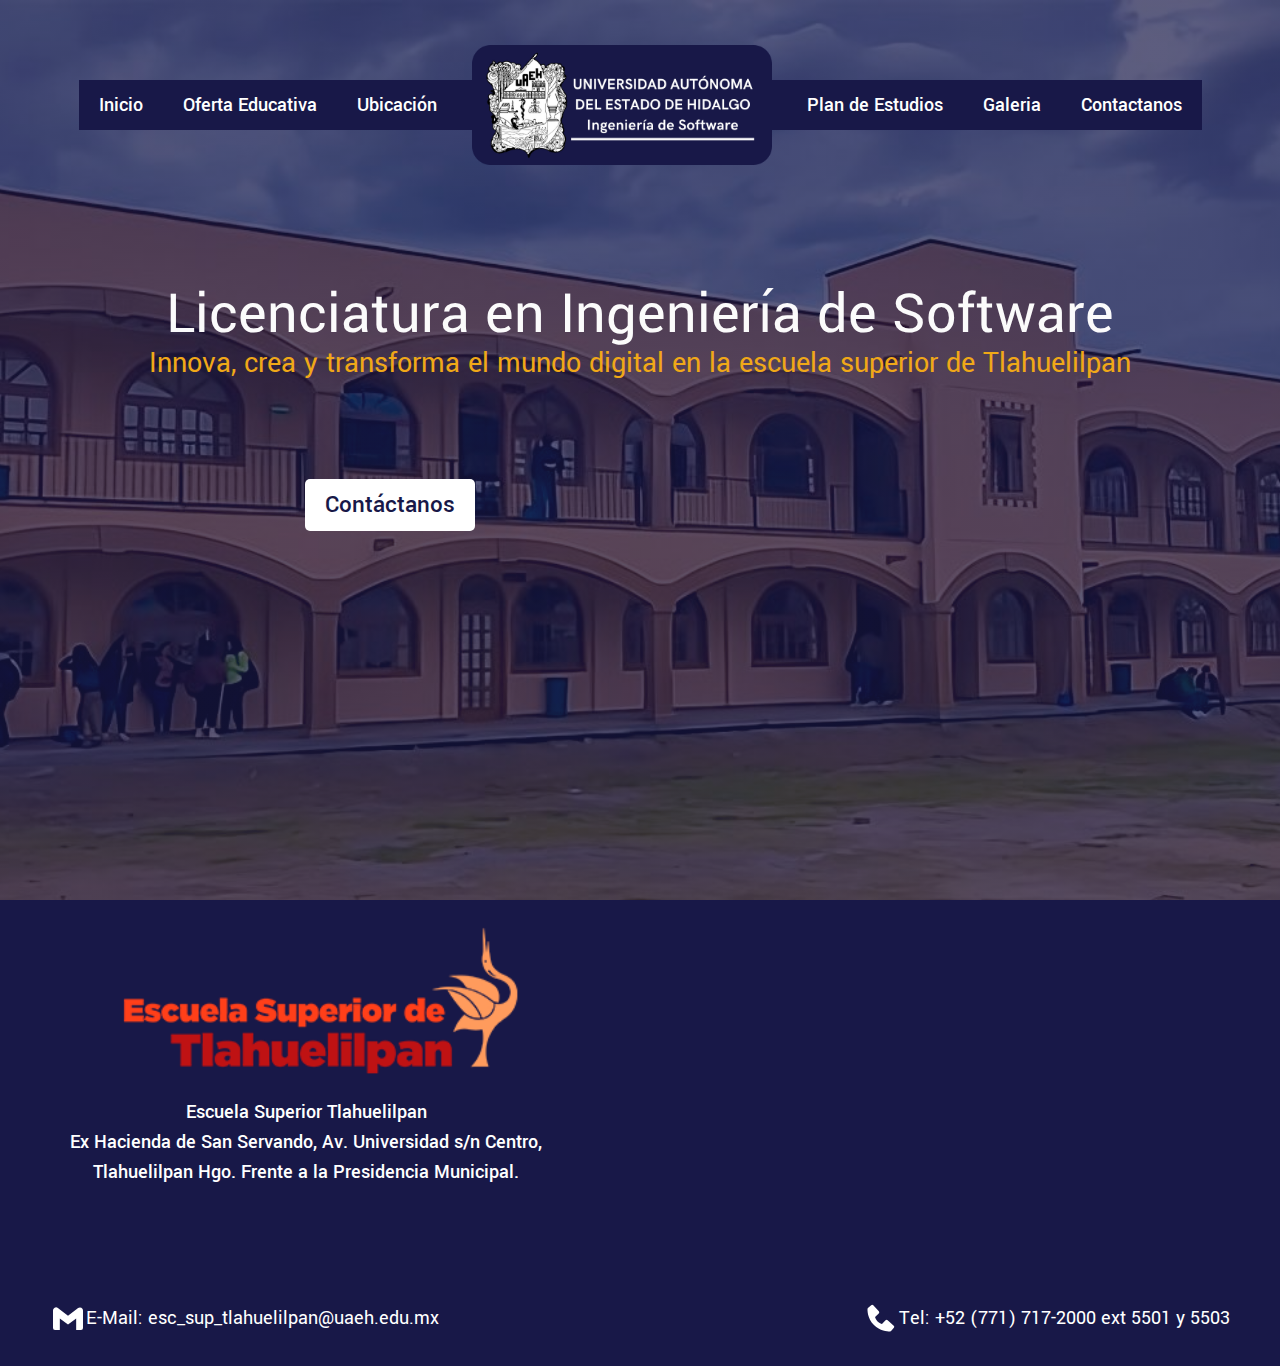
<file: index.html>
<!DOCTYPE html>
<html lang="es">
<head>   
<meta charset="UTF-8">
<meta name="viewport" content="width=device-width, initial-scale=1.0">
<link rel="stylesheet" href="estilos.css">
<link rel="preconnect" href="https://fonts.googleapis.com">
<link rel="preconnect" href="https://fonts.gstatic.com" crossorigin>
<link href="https://fonts.googleapis.com/css2?family=Yantramanav:wght@100;300;400;500;700;900&display=swap" rel="stylesheet">
<link href="https://fonts.googleapis.com/css2?family=Work+Sans:ital,wght@0,100..900;1,100..900&display=swap" rel="stylesheet">
<link rel="icon" href="imagenes/icono.ico">
<title>Licenciatura en Ingeniería de Software</title>
</head>

<body>
    
  <header>
    <nav class="menu-navegacion">
        <a href="index.html">Inicio</a>
        <a href="Oferta educativa.html">Oferta Educativa</a>
        <a href="#ubicacion">Ubicación</a>
        <div class="logo-container">
          <img src="imagenes/escudo.png" alt="Logo" class="logo">
      </div>
        <a href="plan.html">Plan de Estudios</a>
      <a href="galeria.html">Galeria</a>
        <a href="Contactanos.html">Contactanos</a>
    </nav>
    <h1 class="titulo">Licenciatura en Ingeniería de Software</h1>
    <p class="intro">Innova, crea y transforma el mundo digital en la escuela superior de Tlahuelilpan</p>
    <a href="Contactanos.html" class="contact-btn">Contáctanos</a>
</header>
   <footer id="ubicacion">
    <div class="footer-info">
      <img class="footer-logo" src="imagenes/escuelasuperior.png">
      <br>
      <p>Escuela Superior Tlahuelilpan
      <br>Ex Hacienda de San Servando, Av. Universidad s/n Centro,
      <br>Tlahuelilpan Hgo. Frente a la Presidencia Municipal.</p>
  </div>
      <iframe class="ubi"src="https://www.google.com/maps/embed?pb=!1m18!1m12!1m3!1d3746.06702196738!2d-99.23779302540879!3d20.13125131800007!2m3!1f0!2f0!3f0!3m2!1i1024!2i768!4f13.1!3m3!1m2!1s0x85d3d4fe19ff8255%3A0xffaabb1ef338a3ef!2sEscuela%20Superior%20de%20Tlahuelilpan%20UAEH!5e0!3m2!1ses-419!2smx!4v1713744368756!5m2!1ses-419!2smx" width="1200" height="600" style="border:0;" allowfullscreen="" loading="lazy" referrerpolicy="no-referrer-when-downgrade"></iframe>

    <div class="contacto">
      <img class="iconos" src="[data-uri]"/>
      <p>E-Mail: esc_sup_tlahuelilpan@uaeh.edu.mx</p>
      <br>
  </div>
  <div class="contacto">
      <img class="iconos" src="[data-uri]"/>
      <p>Tel: +52 (771) 717-2000 ext 5501 y 5503</p>
  </div>
  </footer> 

    
  </body>
</file>
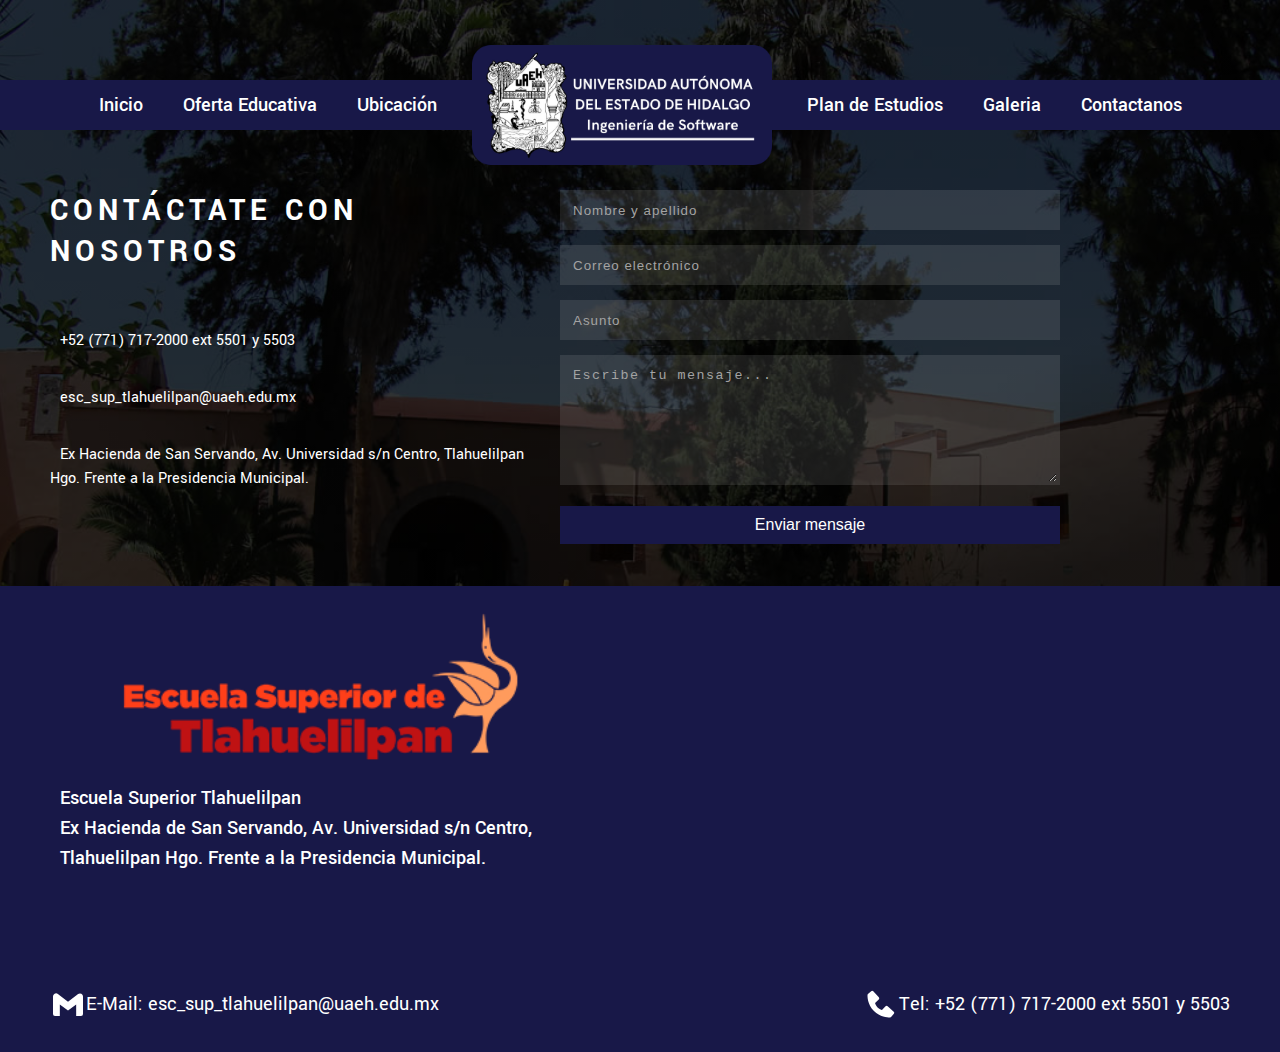
<file: Contactanos.html>
<!DOCTYPE html>
<html lang="es">
<head>   
<meta charset="UTF-8">
<meta name="viewport" content="width=device-width, initial-scale=1.0">
<link rel="preconnect" href="https://fonts.googleapis.com">
<link rel="preconnect" href="https://fonts.gstatic.com" crossorigin>
<link href="https://fonts.googleapis.com/css2?family=Yantramanav:wght@100;300;400;500;700;900&display=swap" rel="stylesheet">
<link href="https://fonts.googleapis.com/css2?family=Work+Sans:ital,wght@0,100..900;1,100..900&display=swap" rel="stylesheet">
<link rel="icon" href="imagenes/icono.ico">
<link rel="stylesheet" href="contactanos.css">
<title>Licenciatura en Ingeniería de Software</title>
</head>

<body>
    
    <header>
        <nav class="menu-navegacion">
          <a href="index.html">Inicio</a>
          <a href="Oferta educativa.html">Oferta Educativa</a>
          <a href="#ubicacion">Ubicación</a>
          <div class="logo-container">
            <img src="imagenes/escudo.png" alt="Logo" class="logo">
        </div>
          <a href="plan.html">Plan de Estudios</a>
        <a href="galeria.html">Galeria</a>
          <a href="Contactanos.html">Contactanos</a>
      </nav>
      </header>

      <div class="container">
        <div class="box-info">
            <h1>CONTÁCTATE CON NOSOTROS</h1>
            <div class="data">
                <p><i class="telefono"></i> +52 (771) 717-2000 ext 5501 y 5503</p>
                <p><i class="correo"></i> esc_sup_tlahuelilpan@uaeh.edu.mx</p>
                <p><i class="Ubicacion"></i> Ex Hacienda de San Servando, Av. Universidad s/n Centro,
                    Tlahuelilpan Hgo. Frente a la Presidencia Municipal.</p>
            </div>
        </div>
        <form>
            <div class="input-box">
                <input type="text" placeholder="Nombre y apellido" required>
                <i class="fa-solid fa-user"></i>
            </div>
            <div class="input-box">
                <input type="email" required placeholder="Correo electrónico">
                <i class="fa-solid fa-envelope"></i>
            </div>
            <div class="input-box">
                <input type="text" placeholder="Asunto">
                <i class="fa-solid fa-pen-to-square"></i>
            </div>
            <div class="input-box">
                <textarea placeholder="Escribe tu mensaje..."></textarea>
            </div>
            <button type="submit">Enviar mensaje</button>
        </form>
    </div>
    <br><br>

    <footer id="ubicacion">
        <div class="footer-info">
          <img class="footer-logo" src="imagenes/escuelasuperior.png">
          <br>
          <p>Escuela Superior Tlahuelilpan
          <br>Ex Hacienda de San Servando, Av. Universidad s/n Centro,
          <br>Tlahuelilpan Hgo. Frente a la Presidencia Municipal.</p>
      </div>
          <iframe class="ubi"src="https://www.google.com/maps/embed?pb=!1m18!1m12!1m3!1d3746.06702196738!2d-99.23779302540879!3d20.13125131800007!2m3!1f0!2f0!3f0!3m2!1i1024!2i768!4f13.1!3m3!1m2!1s0x85d3d4fe19ff8255%3A0xffaabb1ef338a3ef!2sEscuela%20Superior%20de%20Tlahuelilpan%20UAEH!5e0!3m2!1ses-419!2smx!4v1713744368756!5m2!1ses-419!2smx" width="1200" height="600" style="border:0;" allowfullscreen="" loading="lazy" referrerpolicy="no-referrer-when-downgrade"></iframe>
    
        <div class="contacto">
          <img class="iconos" src="[data-uri]"/>
          <p>E-Mail: esc_sup_tlahuelilpan@uaeh.edu.mx</p>
          <br>
      </div>
      <div class="contacto">
          <img class="iconos" src="[data-uri]"/>
          <p>Tel: +52 (771) 717-2000 ext 5501 y 5503</p>
      </div>
      </footer> 

</body>
</html>
</file>
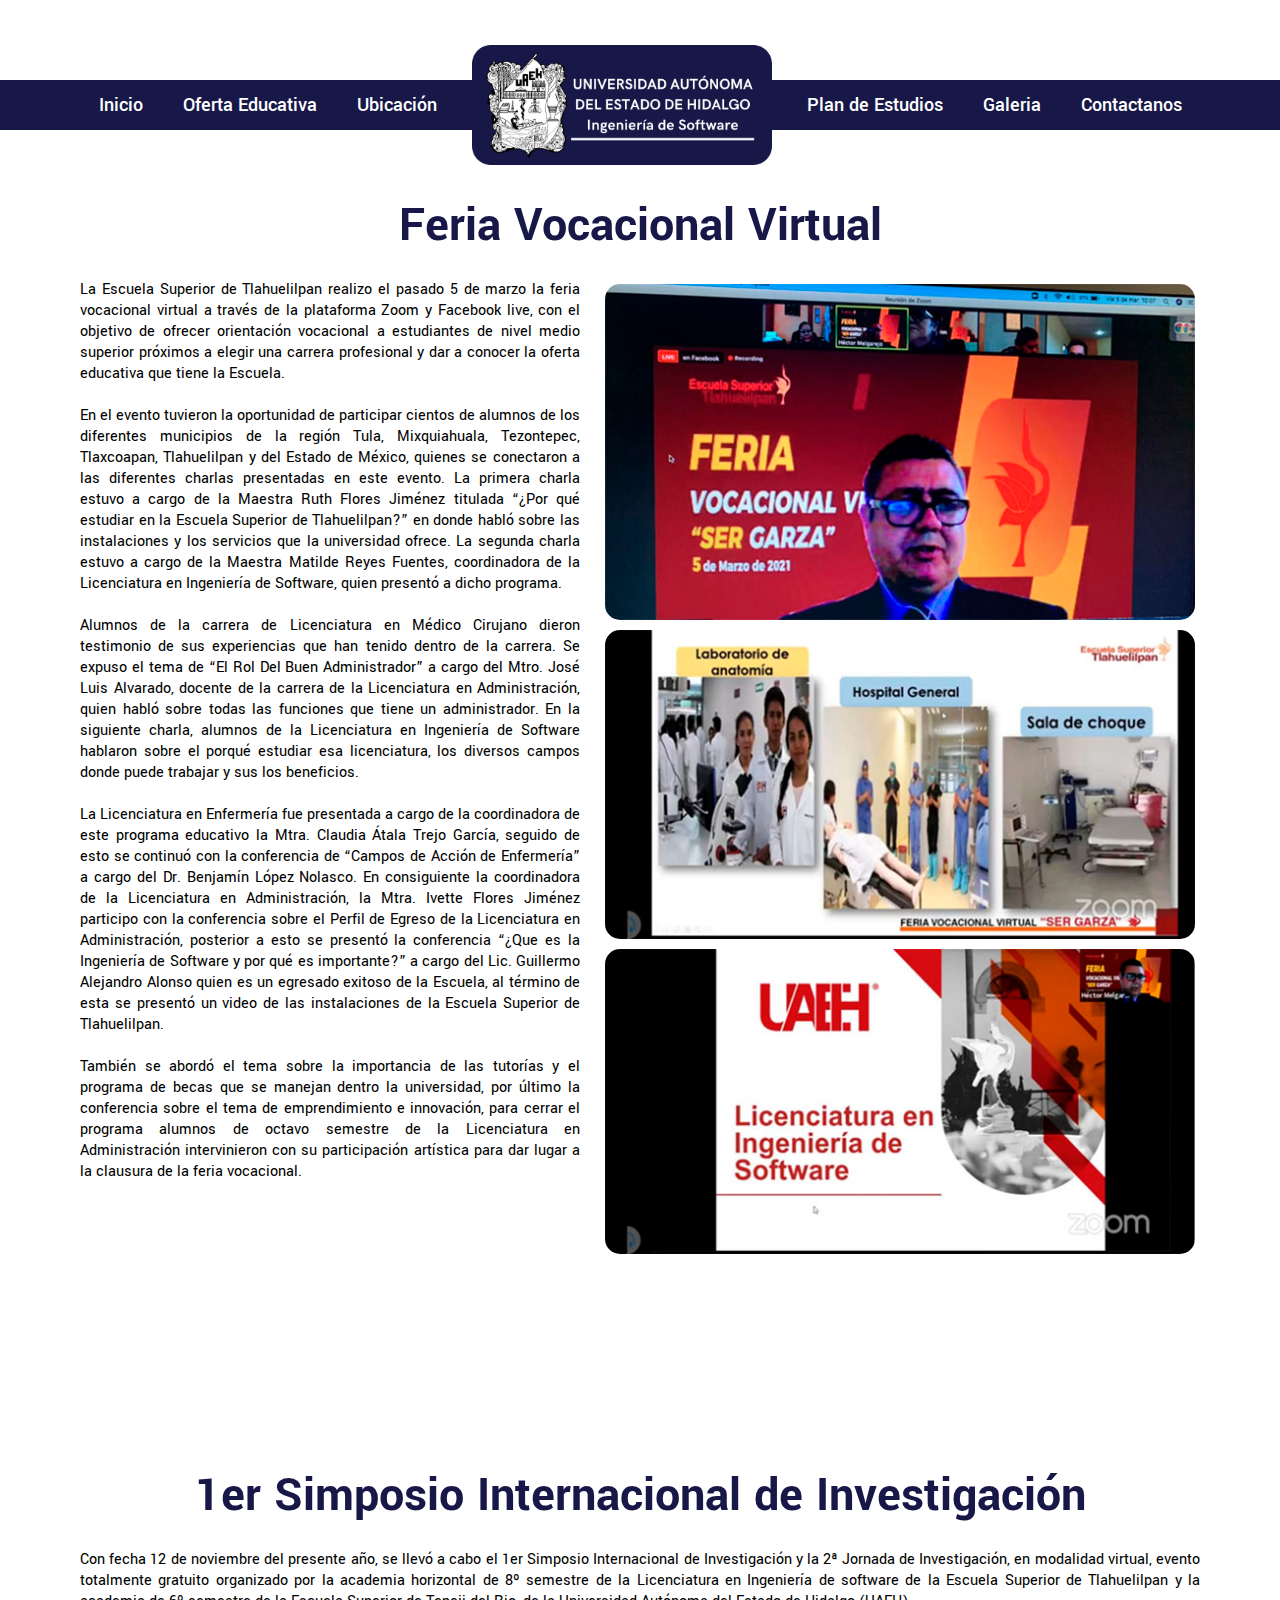
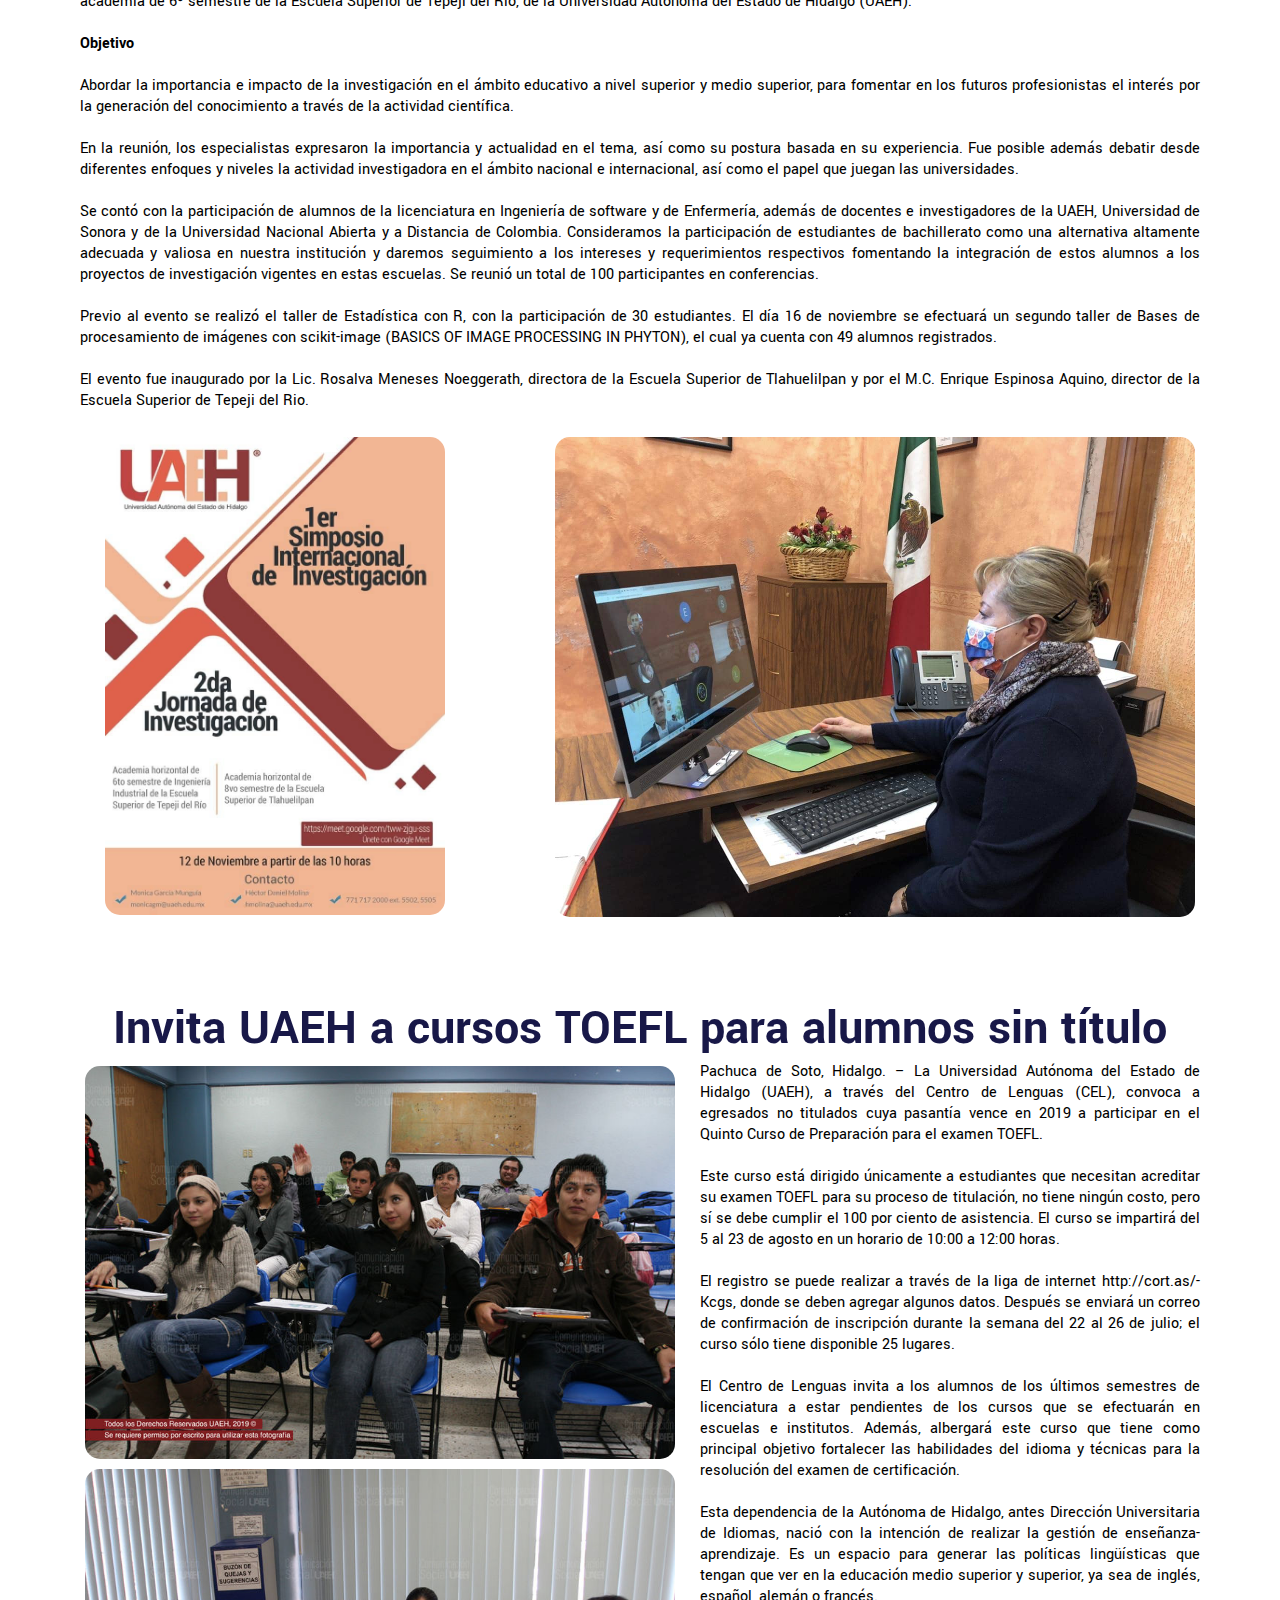
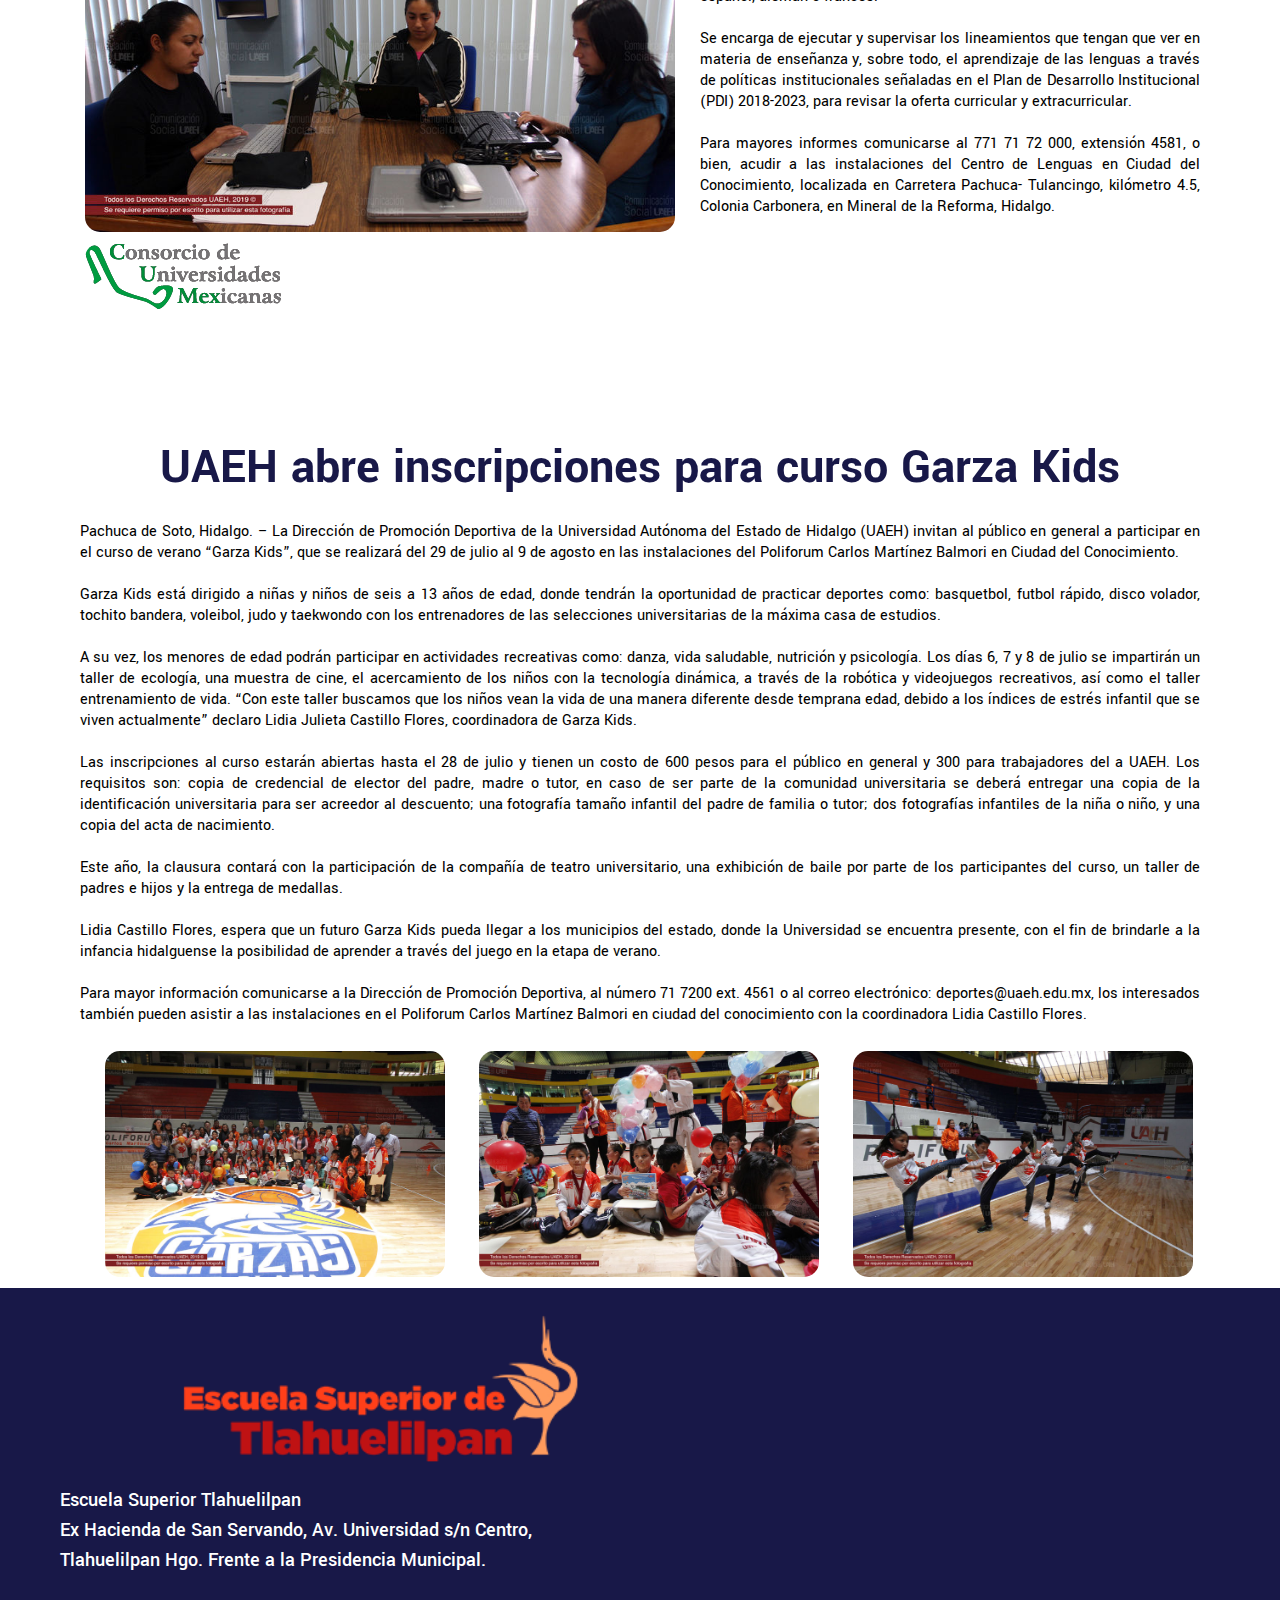
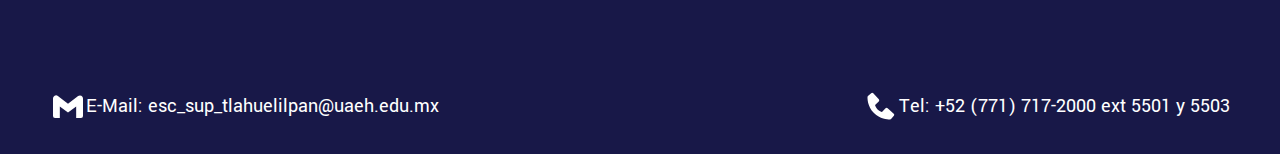
<file: galeria.html>
<!DOCTYPE html>
<html lang="es">
<head>   
<meta charset="UTF-8">
<meta name="viewport" content="width=device-width, initial-scale=1.0">
<link rel="preconnect" href="https://fonts.googleapis.com">
<link rel="preconnect" href="https://fonts.gstatic.com" crossorigin>
<link href="https://fonts.googleapis.com/css2?family=Yantramanav:wght@100;300;400;500;700;900&display=swap" rel="stylesheet">
<link href="https://fonts.googleapis.com/css2?family=Work+Sans:ital,wght@0,100..900;1,100..900&display=swap" rel="stylesheet">
<link rel="icon" href="imagenes/icono.ico">
<link rel="stylesheet" href="galeria.css">
<title>Licenciatura en Ingeniería de Software</title>
</head>

<body>
    
    <header>
        <nav class="menu-navegacion">
          <a href="index.html">Inicio</a>
          <a href="Oferta educativa.html">Oferta Educativa</a>
          <a href="#ubicacion">Ubicación</a>
          <div class="logo-container">
            <img src="imagenes/escudo.png" alt="Logo" class="logo">
        </div>
          <a href="plan.html">Plan de Estudios</a>
        <a href="galeria.html">Galeria</a>
          <a href="Contactanos.html">Contactanos</a>
      </nav>
      </header>

      <br><br><br>

      <div class="text-box">
<h1>Feria Vocacional Virtual</h1><br>
<img src="imagenes/1.jpg">
<img src="imagenes/3.jpg">
<img src="imagenes/4.jpg">
    <p>
    La Escuela Superior de Tlahuelilpan realizo el pasado 5 de marzo la feria vocacional virtual a través de la plataforma Zoom y Facebook live, con el objetivo de ofrecer orientación vocacional a estudiantes de nivel medio superior próximos a elegir una carrera profesional y dar a conocer la oferta educativa que tiene la Escuela.<br><br>

    En el evento tuvieron la oportunidad de participar cientos de alumnos de los diferentes municipios de la región Tula, Mixquiahuala, Tezontepec, Tlaxcoapan, Tlahuelilpan y del Estado de México, quienes se conectaron a las diferentes charlas presentadas en este evento. La primera charla estuvo a cargo de la Maestra Ruth Flores Jiménez titulada “¿Por qué estudiar en la Escuela Superior de Tlahuelilpan?” en donde habló sobre las instalaciones y los servicios que la universidad ofrece. La segunda charla estuvo a cargo de la Maestra Matilde Reyes Fuentes, coordinadora de la Licenciatura en Ingeniería de Software, quien presentó a dicho programa.<br><br>

    Alumnos de la carrera de Licenciatura en Médico Cirujano dieron testimonio de sus experiencias que han tenido dentro de la carrera. Se expuso el tema de “El Rol Del Buen Administrador” a cargo del Mtro. José Luis Alvarado, docente de la carrera de la Licenciatura en Administración, quien habló sobre todas las funciones que tiene un administrador. En la siguiente charla, alumnos de la Licenciatura en Ingeniería de Software hablaron sobre el porqué estudiar esa licenciatura, los diversos campos donde puede trabajar y sus los beneficios.<br><br>

    La Licenciatura en Enfermería fue presentada a cargo de la coordinadora de este programa educativo la Mtra. Claudia Átala Trejo García, seguido de esto se continuó con la conferencia de “Campos de Acción de Enfermería” a cargo del Dr. Benjamín López Nolasco. En consiguiente la coordinadora de la Licenciatura en Administración, la Mtra. Ivette Flores Jiménez participo con la conferencia sobre el Perfil de Egreso de la Licenciatura en Administración, posterior a esto se presentó la conferencia “¿Que es la Ingeniería de Software y por qué es importante?” a cargo del Lic. Guillermo Alejandro Alonso quien es un egresado exitoso de la Escuela, al término de esta se presentó un video de las instalaciones de la Escuela Superior de Tlahuelilpan.<br><br>

    También se abordó el tema sobre la importancia de las tutorías y el programa de becas que se manejan dentro la universidad, por último la conferencia sobre el tema de emprendimiento e innovación, para cerrar el programa alumnos de octavo semestre de la Licenciatura en Administración intervinieron con su participación artística para dar lugar a la clausura de la feria vocacional.<br><br>
    </p>
    
</div>
<br><br><br><br><br><br><br><br><br><br>


<div class="text-box2">
<h1>1er Simposio Internacional de Investigación</h1><br>

        <p>
    Con fecha 12 de noviembre del presente año, se llevó a cabo el 1er Simposio Internacional de Investigación y la 2ª Jornada de Investigación, en modalidad virtual, evento totalmente gratuito organizado por la academia horizontal de 8º semestre de la Licenciatura en Ingeniería de software de la Escuela Superior de Tlahuelilpan y la academia de 6º semestre de la Escuela Superior de Tepeji del Rio, de la Universidad Autónoma del Estado de Hidalgo (UAEH).<br><br>

    <b>Objetivo</b><br><br>
    
    Abordar la importancia e impacto de la investigación en el ámbito educativo a nivel superior y medio superior, para fomentar en los futuros profesionistas el interés por la generación del conocimiento a través de la actividad científica.<br><br>
    
    En la reunión, los especialistas expresaron la importancia y actualidad en el tema, así como su postura basada en su experiencia. Fue posible además debatir desde diferentes enfoques y niveles la actividad investigadora en el ámbito nacional e internacional, así como el papel que juegan las universidades.<br><br>
    
    Se contó con la participación de alumnos de la licenciatura en Ingeniería de software y de Enfermería, además de docentes e investigadores de la UAEH, Universidad de Sonora y de la Universidad Nacional Abierta y a Distancia de Colombia. Consideramos la participación de estudiantes de bachillerato como una alternativa altamente adecuada y valiosa en nuestra institución y daremos seguimiento a los intereses y requerimientos respectivos fomentando la integración de estos alumnos a los proyectos de investigación vigentes en estas escuelas. Se reunió un total de 100 participantes en conferencias.<br><br>
    
    Previo al evento se  realizó el taller de Estadística con R, con la participación de 30 estudiantes. El día 16 de noviembre se efectuará un segundo taller de Bases de procesamiento de imágenes con scikit-image (BASICS OF IMAGE PROCESSING IN PHYTON), el cual ya cuenta con 49 alumnos registrados.<br><br>
    
    El evento fue inaugurado por la Lic. Rosalva Meneses Noeggerath, directora de la Escuela Superior de Tlahuelilpan y por el M.C. Enrique Espinosa Aquino, director de la Escuela Superior de Tepeji del Rio.<br><br>
</p>
<div class="img2_1">
    <img src="imagenes/7.jpg" alt="">
</div>
<img src="imagenes/6.jpg" alt="">
</div>



<div class="text-box3">
<h1>Invita UAEH a cursos TOEFL para alumnos sin título</h1>
<img src="imagenes/8.jpg" alt="">
<img src="imagenes/9.jpg" alt="">

        <p>
        Pachuca de Soto, Hidalgo. – La Universidad Autónoma del Estado de Hidalgo (UAEH), a través del Centro de Lenguas (CEL), convoca a egresados no titulados cuya pasantía vence en 2019 a participar en el Quinto Curso de Preparación para el examen TOEFL.<br><br>

        Este curso está dirigido únicamente a estudiantes que necesitan acreditar su examen TOEFL para su proceso de titulación, no tiene ningún costo, pero sí se debe cumplir el 100 por ciento de asistencia. El curso se impartirá del 5 al 23 de agosto en un horario de 10:00 a 12:00 horas.<br><br>
        
        El registro se puede realizar a través de la liga de internet http://cort.as/-Kcgs, donde se deben agregar algunos datos. Después se enviará un correo de confirmación de inscripción durante la semana del 22 al 26 de julio; el curso sólo tiene disponible 25 lugares. <br><br>
        
        El Centro de Lenguas invita a los alumnos de los últimos semestres de licenciatura a estar pendientes de los cursos que se efectuarán en escuelas e institutos. Además, albergará este curso que tiene como principal objetivo fortalecer las habilidades del idioma y técnicas para la resolución del examen de certificación.<br><br> 
        
        Esta dependencia de la Autónoma de Hidalgo, antes Dirección Universitaria de Idiomas, nació con la intención de realizar la gestión de enseñanza- aprendizaje. Es un espacio para generar las políticas lingüísticas que tengan que ver en la educación medio superior y superior, ya sea de inglés, español, alemán o francés.<br><br>
        
        Se encarga de ejecutar y supervisar los lineamientos que tengan que ver en materia de enseñanza y, sobre todo, el aprendizaje de las lenguas a través de políticas institucionales señaladas en el Plan de Desarrollo Institucional (PDI) 2018-2023, para revisar la oferta curricular y extracurricular.<br><br>
        
        Para mayores informes comunicarse al 771 71 72 000, extensión 4581, o bien, acudir a las instalaciones del Centro de Lenguas en Ciudad del Conocimiento, localizada en Carretera Pachuca- Tulancingo, kilómetro 4.5, Colonia Carbonera, en Mineral de la Reforma, Hidalgo.<br><br>
    </p> <img src="imagenes/10.png" alt="">
</div>

<br><br><br><br><br><br><br>
<div class="text-box4">
<h1>UAEH abre inscripciones para curso Garza Kids</h1><br>
        <p>
    Pachuca de Soto, Hidalgo. – La Dirección de Promoción Deportiva de la Universidad Autónoma del Estado de Hidalgo (UAEH) invitan al público en general a participar en el curso de verano “Garza Kids”, que se realizará del 29 de julio al 9 de agosto en las instalaciones del Poliforum Carlos Martínez Balmori en Ciudad del Conocimiento.<br><br>

    Garza Kids está dirigido a niñas y niños de seis a 13 años de edad, donde tendrán la oportunidad de practicar deportes como: basquetbol, futbol rápido, disco volador, tochito bandera, voleibol,  judo y taekwondo con los entrenadores de las selecciones universitarias de la máxima casa de estudios.<br><br>

    A su vez, los menores de edad podrán participar en actividades recreativas como: danza, vida saludable, nutrición y psicología. Los días 6, 7 y 8 de julio se impartirán un taller de ecología, una muestra de cine, el acercamiento de los niños con la tecnología dinámica, a través de la robótica y videojuegos recreativos, así como el taller entrenamiento de vida. “Con este taller buscamos que los niños vean la vida de una manera diferente desde temprana edad, debido a los índices de estrés infantil que se viven actualmente” declaro Lidia Julieta Castillo Flores, coordinadora de Garza Kids.<br><br>

    Las inscripciones al curso estarán abiertas hasta el 28 de julio y tienen un costo de 600 pesos para el público en general y 300 para trabajadores del a UAEH. Los requisitos son: copia de credencial de elector del padre, madre o tutor, en caso de ser parte de la comunidad universitaria se deberá entregar una copia de la identificación universitaria para ser acreedor al descuento; una fotografía tamaño infantil del padre de familia o tutor; dos fotografías infantiles de la niña o niño, y una copia del acta de nacimiento.<br><br>

    Este año, la clausura contará con la participación de la compañía de teatro universitario, una exhibición de baile por parte de los participantes del curso, un taller de padres e hijos y la entrega de medallas.<br><br>

    Lidia Castillo Flores, espera que un futuro Garza Kids pueda llegar a los municipios del estado, donde la Universidad se encuentra presente, con el fin de brindarle a la infancia hidalguense la posibilidad de aprender a través del juego en la etapa de verano.<br><br>

    Para mayor información comunicarse a la Dirección de Promoción Deportiva, al número 71 7200 ext. 4561 o al correo electrónico: deportes@uaeh.edu.mx, los interesados también  pueden asistir a las instalaciones en el Poliforum Carlos Martínez Balmori en ciudad del conocimiento con la coordinadora Lidia Castillo Flores.<br><br>
</p>
<img src="imagenes/11.jpg" alt="">
<img src="imagenes/12.jpg" alt="">
<img src="imagenes/13.jpg" alt="">

</div>

<footer id="ubicacion">
    <div class="footer-info">
      <img class="footer-logo" src="imagenes/escuelasuperior.png">
      <br>
      <p>Escuela Superior Tlahuelilpan
      <br>Ex Hacienda de San Servando, Av. Universidad s/n Centro,
      <br>Tlahuelilpan Hgo. Frente a la Presidencia Municipal.</p>
  </div>
      <iframe class="ubi"src="https://www.google.com/maps/embed?pb=!1m18!1m12!1m3!1d3746.06702196738!2d-99.23779302540879!3d20.13125131800007!2m3!1f0!2f0!3f0!3m2!1i1024!2i768!4f13.1!3m3!1m2!1s0x85d3d4fe19ff8255%3A0xffaabb1ef338a3ef!2sEscuela%20Superior%20de%20Tlahuelilpan%20UAEH!5e0!3m2!1ses-419!2smx!4v1713744368756!5m2!1ses-419!2smx" width="1200" height="600" style="border:0;" allowfullscreen="" loading="lazy" referrerpolicy="no-referrer-when-downgrade"></iframe>

    <div class="contacto">
      <img class="iconos" src="[data-uri]"/>
      <p>E-Mail: esc_sup_tlahuelilpan@uaeh.edu.mx</p>
      <br>
  </div>
  <div class="contacto">
      <img class="iconos" src="[data-uri]"/>
      <p>Tel: +52 (771) 717-2000 ext 5501 y 5503</p>
  </div>
  </footer> 

</body>
</html>
</file>
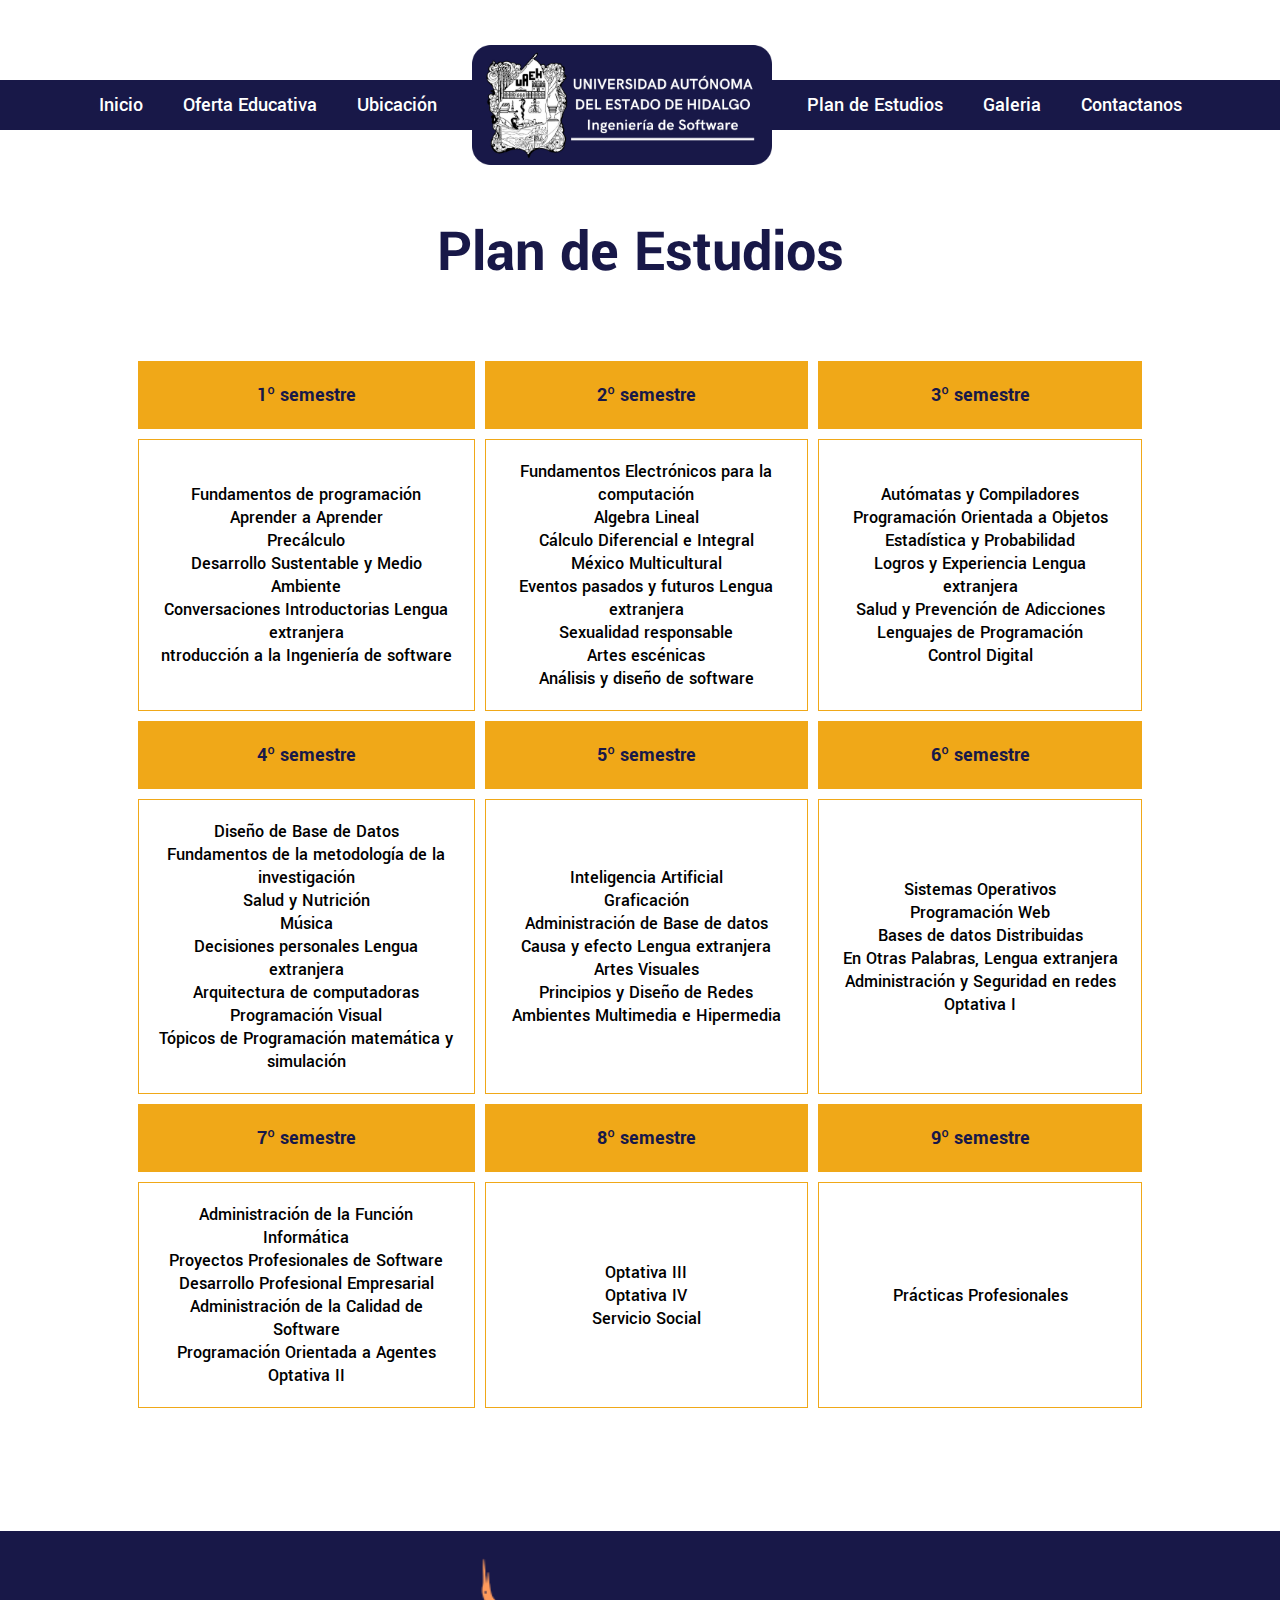
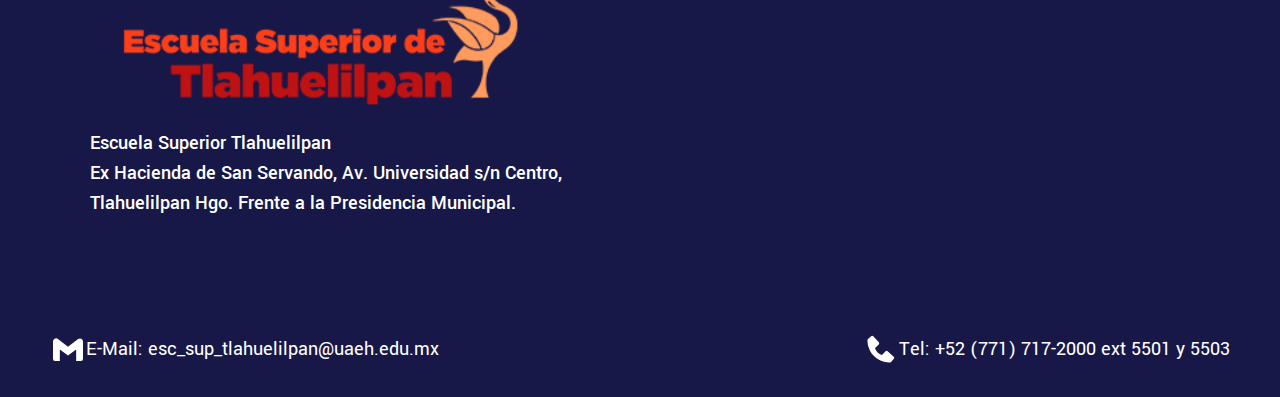
<file: plan.html>
<!DOCTYPE html>
<html lang="es">
<head>   
<meta charset="UTF-8">
<meta name="viewport" content="width=device-width, initial-scale=1.0">
<link rel="preconnect" href="https://fonts.googleapis.com">
<link rel="preconnect" href="https://fonts.gstatic.com" crossorigin>
<link href="https://fonts.googleapis.com/css2?family=Yantramanav:wght@100;300;400;500;700;900&display=swap" rel="stylesheet">
<link href="https://fonts.googleapis.com/css2?family=Work+Sans:ital,wght@0,100..900;1,100..900&display=swap" rel="stylesheet">
<link rel="icon" href="imagenes/icono.ico">
<link rel="stylesheet" href="plan.css">
<title>Licenciatura en Ingeniería de Software</title>
</head>

<body>
  <header>
    <nav class="menu-navegacion">
        <a href="index.html">Inicio</a>
        <a href="Oferta educativa.html">Oferta Educativa</a>
        <a href="#ubicacion">Ubicación</a>
        <div class="logo-container">
          <img src="imagenes/escudo.png" alt="Logo" class="logo">
      </div>
        <a href="plan.html">Plan de Estudios</a>
      <a href="galeria.html">Galeria</a>
        <a href="Contactanos.html">Contactanos</a>
    </nav>
</header>
<br><br><br><br>
<h1>Plan de Estudios</h1>

<table>
    <th>1º semestre</th>
    <th>2º semestre</th>
    <th>3º semestre</th>
    <tr>
        <td>
        <ul>
        <li>Fundamentos de programación</li>
        <li>Aprender a Aprender</li>
        <li>Precálculo</li>
        <li>Desarrollo Sustentable y Medio Ambiente</li>
        <li>Conversaciones Introductorias Lengua extranjera</li>
        <li>ntroducción a la Ingeniería de software</li>
        </ul>
        </td>

        <td>
           <ul>
            <li>Fundamentos Electrónicos para la computación</li>
            <li>Algebra Lineal</li>
            <li>Cálculo Diferencial e Integral</li>
            <li>México Multicultural</li>
            <li>Eventos pasados y futuros Lengua extranjera</li>
            <li>Sexualidad responsable</li>
            <li>Artes escénicas</li>
            <li>Análisis y diseño de software</li>
            </ul>
        </td>
        <td>
            <ul>
                <li>Autómatas y Compiladores</li>
                <li>Programación Orientada a Objetos</li>
                <li>Estadística y Probabilidad</li>
                <li>Logros y Experiencia Lengua extranjera</li>
                <li>Salud y Prevención de Adicciones</li>
                <li>Lenguajes de Programación</li>
                <li>Control Digital</li>
            </ul>
        </td>
        <tr>
            <th>4º semestre</th>
            <th>5º semestre</th>
            <th>6º semestre</th>
        </tr>
       <td>
        <ul>
            <li>Diseño de Base de Datos</li>
            <li>Fundamentos de la metodología de la investigación</li>
            <li>Salud y Nutrición</li>
            <li>Música</li>
            <li>Decisiones personales Lengua extranjera</li>
            <li>Arquitectura de computadoras</li>
            <li>Programación Visual</li>
            <li>Tópicos de Programación matemática y simulación</li>
        </ul>
        </td>

        <td>
            <ul>
                <li>Inteligencia Artificial</li>
                <li>Graficación</li>
                <li>Administración de Base de datos</li>
                <li>Causa y efecto Lengua extranjera</li>
                <li>Artes Visuales</li>
                <li>Principios y Diseño de Redes</li>
                <li>Ambientes Multimedia e Hipermedia</li>
            </ul>
        </td>
        <td>
            <ul>
                <li>Sistemas Operativos</li>
                <li>Programación Web</li>
                <li>Bases de datos Distribuidas</li>
                <li>En Otras Palabras, Lengua extranjera</li>
                <li>Administración y Seguridad en redes</li>
                <li>Optativa I</li>
            </ul>
        </td>
        <tr>
            <th>7º semestre</th>
            <th>8º semestre</th>
            <th>9º semestre</th>
        </tr>
       <td>
        <ul>
            <li>Administración de la Función Informática</li>
            <li>Proyectos Profesionales de Software</li>
            <li>Desarrollo Profesional Empresarial</li>
            <li>Administración de la Calidad de Software</li>
            <li>Programación Orientada a Agentes</li>
            <li>Optativa II</li>
        </ul>
        </td>

        <td>
            <ul>
                <li>Optativa III</li>
                <li>Optativa IV</li>
                <li>Servicio Social</li>
            </ul>
        </td>
        <td>
            <ul>
                <li>Prácticas Profesionales</li>
            </ul>
        </td>
    </tr>
</tr>
    
</table>
<br><br><br>
   <footer id="ubicacion">
    <div class="footer-info">
      <img class="footer-logo" src="imagenes/escuelasuperior.png">
      <br>
      <p>Escuela Superior Tlahuelilpan
      <br>Ex Hacienda de San Servando, Av. Universidad s/n Centro,
      <br>Tlahuelilpan Hgo. Frente a la Presidencia Municipal.</p>
  </div>
      <iframe class="ubi"src="https://www.google.com/maps/embed?pb=!1m18!1m12!1m3!1d3746.06702196738!2d-99.23779302540879!3d20.13125131800007!2m3!1f0!2f0!3f0!3m2!1i1024!2i768!4f13.1!3m3!1m2!1s0x85d3d4fe19ff8255%3A0xffaabb1ef338a3ef!2sEscuela%20Superior%20de%20Tlahuelilpan%20UAEH!5e0!3m2!1ses-419!2smx!4v1713744368756!5m2!1ses-419!2smx" width="1200" height="600" style="border:0;" allowfullscreen="" loading="lazy" referrerpolicy="no-referrer-when-downgrade"></iframe>

    <div class="contacto">
      <img class="iconos" src="[data-uri]"/>
      <p>E-Mail: esc_sup_tlahuelilpan@uaeh.edu.mx</p>
      <br>
  </div>
  <div class="contacto">
      <img class="iconos" src="[data-uri]"/>
      <p>Tel: +52 (771) 717-2000 ext 5501 y 5503</p>
  </div>
  </footer> 

    
  </body>
</file>
<file: estilos.css>
* {
    margin: 0;
    padding: 0;
    box-sizing: border-box;
}

body {
    margin: 0;
    padding: 0;
    font-family: "Yantramanav", sans-serif; 
}

.contact-btn {
    margin-top: 100px;
    background-color: white;
    color: #181848;
    padding: 10px 20px;
    border: none;
    border-radius: 5px;
    cursor: pointer;
    font-weight: 500;
    text-decoration: none;
    font-size: 25px;
    font-family: "Yantramanav", sans-serif; 
    margin-right: 500px;
}

.contact-btn:hover {
    background-color: #f0a818;
}

.menu-navegacion {
    margin-top: 80px;
    display: flex;
    justify-content: center;
    align-items: center;
    background-color: #181848;
    text-align: center;
    height: 50px;
}

.menu-navegacion a {
    font-weight: 500;
    font-size: 20px;
    font-style: normal;
    color: white;
    text-decoration: none;
    font-family: "Yantramanav", sans-serif; 
    margin: 20px;
}

.menu-navegacion a:hover {
    color: #f0a818;
}

.logo-container {
    display: flex;
    justify-content: center;
    align-items: center;
    margin: 0 15px;
}

.logo {
    max-width: 300px; 
}

header {
    color: rgba(254, 254, 254, 0.984);
    background-image: linear-gradient(to top, #181848b3 100%, rgba(0, 0, 0) 1000%), url('imagenes/tla-transformed.jpeg');
    background-repeat: no-repeat;
    height: 100vh;
    background-position: center;
    background-size: cover;
    display: flex;
    align-items: center;
    flex-direction: column;
}


.titulo{
    padding-top: 150px;
    font-weight: 400;
    font-size: 60px;
}

.intro{
    line-height: 30px;
    font-weight: 500px;
    font-size: 30px;
    color:#f0a818
}

.redes{
    align-content: center;
}

.imagen {
    max-width: 100%;
    height: 100%; 
    object-fit:contain; 
    margin-right: 20px; 
}

h1{
    text-align: center;
    font-weight: 400;
    font-size: 42px;
    line-height: 1.15;
}

p{
    text-align: center;
    font-size: 15px;
    margin-left: 70px;
    margin-right: 70px;
    line-height: 19px;

}
footer{
    padding-top: 20px;
    display: flex;
    flex-wrap: wrap;
    background-color: #181848;
    justify-content: space-between;
}
.contacto {
    margin-left: 50px;
    margin-right: 50px;
    display: flex;
    align-items: center;
    margin-top: 20px;
    padding-bottom: 30px;
}

.contacto p {
    font-weight: 400;
    font-size: 20px;
    color:white;
    margin: 0; 
}

.footer-logo{
    margin-left: 120px;
    width: 400px;
    height: 500;
    margin-right: 10px;
}

.footer-info {
    display: flex;
    flex-direction: column;
    align-items: flex-start;
}

.footer-info p {
    margin: 40;
    color:white;
    font-weight: 500;
    font-size: 20px;
    line-height: 30px;
}

.iconos {
    filter: invert(100%); 
}

.iconos img{
    margin-right: 1px;
}

.ubi{
    margin: 30px;
    width: 500px;
    height: 300px;
}

@media (max-width: 768px) {
    footer {
        flex-direction: column;
        align-items: center;
    }

    .footer-logo,
    .footer-info {
        width: 100%;
        margin-bottom: 20px;
    }

    .footer-logo {
        margin-right: 0;
    }
}
</file>
<file: contactanos.css>
* {
    margin: 0;
    padding: 0;
    box-sizing: border-box;
}

body {
    margin: 0;
    padding: 0;
    font-family: "Yantramanav", sans-serif;
    justify-content: center;
    align-items: center;
    background: linear-gradient(rgba(0 0 0 / .8),rgba(0 0 0 / .8)),url(imagenes/FondoTL.jpg);
    background-size: cover;
    background-position: center center;
    background-repeat: no-repeat; 
}

.menu-navegacion {
    margin-top: 80px;
    display: flex;
    justify-content: center;
    align-items: center;
    background-color: #181848;
    text-align: center;
    height: 50px;
}

.menu-navegacion a {
    font-weight: 500;
    font-size: 20px;
    font-style: normal;
    color: white;
    text-decoration: none;
    font-family: "Yantramanav", sans-serif; 
    margin: 20px;
}

.menu-navegacion a:hover {
    color: #f0a818;
}

.logo-container {
    display: flex;
    justify-content: center;
    align-items: center;
    margin: 0 15px;
}

.logo {
    max-width: 300px; 
}

.container {
    display:grid;
    grid-template-columns: repeat(2,50%);
    margin-top: 60px;
    margin-left: 50px;
    gap:10px;
    width: 1000px;
}

.box-info {
    color:#fff;
    display:flex;
    flex-direction: column;
    gap:50px;
}

.box-info > h1 {
    text-align: left;
    letter-spacing: 5px;
}

.data {
    display: flex;
    flex-direction: column;
    gap:25px
}

.data > p {
    font-size: 1rem;
}

.data > p > i {
    margin-right: 10px;
    font-size:25px;
}

form {
    display:flex;
    flex-direction: column;
    text-align: center;
    gap:15px;
}

.input-box {
    position:relative;
}

.input-box > input {
    width: 100%;
    height: 40px;
    padding: 0 10px;
    outline:none;
    background: rgba(255 255 255 / .1);
    border:3px solid transparent;
    letter-spacing: 1px;
    transition:.3s;
    color:#fff;
    
}

.input-box > input::placeholder,
.input-box > textarea::placeholder {
    color:#a3a3a3;
    
}

.input-box > input:focus::placeholder,
.input-box > textarea:focus::placeholder {
    color:transparent;
}

.input-box > input:focus,
.input-box > textarea:focus {
    border-bottom:5px solid #181848;
    animation: shake .2s;
}

.input-box > textarea {
    width: 100%;
    height: 130px;
    padding: 10px;
    background: rgba(255 255 255 / .1);
    border:3px solid transparent;
    letter-spacing: 1px;
    outline: none;
    transition:.3s;
    color:#fff;
    letter-spacing: 1.5px;
}


.input-box > i {
    position:absolute;
    top:50%;
    transform: translateY(-50%);
    right: 10px;
    color:rgba(255 255 255 / .3);
    transition: .3s;
}

.input-box > input:focus ~ i {
    color:#181848;
}

form > button {
    width: 100%;
    padding: 10px;
    outline: none;
    background: #181848;
    color:#fff;
    border:none;
    transition: .1s;
    cursor: pointer;
    font-size: 1rem;
}

form > button:hover,
.links > a:hover {
    background: #1222ff;
}

@keyframes shake { 
    0%, 100% {transform: translateX(0);} 
    10%, 30%, 50%, 70%, 90% {transform: translateX(-10px);} 
    20%, 40%, 60%, 80% {transform: translateX(10px);} 
 }


@media screen and (max-width:600px) {
    .container {
        width: 95%;
        display: flex;
        flex-direction: column;
        gap:20px;
    }

    .box-info {
        gap:15px;
    }

    .box-info > h1 {
        font-size: 1.5rem;
    }
}

footer{
    padding-top: 20px;
    display: flex;
    flex-wrap: wrap;
    background-color: #181848;
    justify-content: space-between;
}

.footer-logo{
    margin-left: 120px;
    width: 400px;
    height: 500;
    margin-right: 10px;
}

.footer-info {
    display: flex;
    flex-direction: column;
    align-items: flex-start;
}

.footer-info p {
    margin-left: 60px;
    margin: 40;
    color:white;
    font-weight: 500;
    font-size: 20px;
    line-height: 30px;
}

.iconos {
    filter: invert(100%); 
}

.iconos img{
    margin-right: 1px;
}

.ubi{
    margin: 30px;
    width: 500px;
    height: 300px;
}

@media (max-width: 768px) {
    footer {
        flex-direction: column;
        align-items: center;
    }

    .footer-logo,
    .footer-info {
        width: 100%;
        margin-bottom: 20px;
    }

    .footer-logo {
        margin-right: 0;
    }
}

.contacto {
    margin-left: 50px;
    margin-right: 50px;
    display: flex;
    align-items: center;
    margin-top: 20px;
    padding-bottom: 30px;
}

.contacto p {
    font-weight: 400;
    font-size: 20px;
    color:white;
    margin: 0; 
}
</file>
<file: galeria.css>
* {
    margin: 0;
    padding: 0;
    box-sizing: border-box;
}

body {
    margin: 0;
    padding: 0;
    font-family: "Yantramanav", sans-serif; 
}

.menu-navegacion {
    margin-top: 80px;
    display: flex;
    justify-content: center;
    align-items: center;
    background-color: #181848;
    text-align: center;
    height: 50px;
}

.menu-navegacion a {
    font-weight: 500;
    font-size: 20px;
    font-style: normal;
    color: white;
    text-decoration: none;
    font-family: "Yantramanav", sans-serif; 
    margin: 20px;
}

.menu-navegacion a:hover {
    color: #f0a818;
}

.logo-container {
    display: flex;
    justify-content: center;
    align-items: center;
    margin: 0 15px;
}

.logo {
    max-width: 300px; 
}

.text-box img{
    max-width: 600px;
    float: right;
    border: 5px solid white;
    border-radius: 20px;
    margin-left: 20px;
}

.text-box{
    margin-left:  80px;
    margin-right: 80px;
    color: black;
    text-align: justify;
    font-size: 16px;
}

.text-box h1{
    font-size: 50px;
    text-align: center;
    color: #181848;
}

.text-box2{
    margin-top: 50px;
    margin-left:  80px;
    margin-right: 80px;
    color: black;
    text-align: justify;
    font-size: 16px;
}

.text-box2 h1{
    font-size: 50px;
    text-align: center;
    color: #181848;
}

.text-box2 img{
    max-width: 350px;
    border: 5px solid white;
    border-radius: 20px;
    margin-left: 20px;
}

.img2_1 img{
    max-width: 650px;
    float: right;
    border: 5px solid white;
    border-radius: 20px;
    margin-left: 20px;
}

.text-box3 img{
    max-width: 600px;
    float: left;
    border: 5px solid white;
    border-radius: 20px;
    margin-right: 20px;
}

.text-box3{
    margin-top: 70px;
    margin-left:  80px;
    margin-right: 80px;
    color: black;
    text-align: justify;
    font-size: 16px;
}

.text-box3 h1{
    font-size: 50px;
    text-align: center;
    color: #181848;
}

.text-box4{
    margin-top: 50px;
    margin-left:  80px;
    margin-right: 80px;
    color: black;
    text-align: justify;
    font-size: 16px;
}

.text-box4 h1{
    font-size: 50px;
    text-align: center;
    color: #181848;
}

.text-box4 img{
    max-width: 350px;
    border: 5px solid white;
    border-radius: 20px;
    margin-left: 20px;
}

footer{
    padding-top: 20px;
    display: flex;
    flex-wrap: wrap;
    background-color: #181848;
    justify-content: space-between;
}

.footer-logo{
    margin-left: 120px;
    width: 400px;
    height: 500;
    margin-right: 10px;
}

.footer-info {
    margin-left: 60px;
    display: flex;
    flex-direction: column;
    align-items: flex-start;
}

.footer-info p {
    margin: 40;
    color:white;
    font-weight: 500;
    font-size: 20px;
    line-height: 30px;
}

.iconos {
    filter: invert(100%); 
}

.iconos img{
    margin-right: 1px;
}

.ubi{
    margin: 30px;
    width: 500px;
    height: 300px;
}

@media (max-width: 768px) {
    footer {
        flex-direction: column;
        align-items: center;
    }

    .footer-logo,
    .footer-info {
        width: 100%;
        margin-bottom: 20px;
    }

    .footer-logo {
        margin-right: 0;
    }
}

.contacto {
    margin-left: 50px;
    margin-right: 50px;
    display: flex;
    align-items: center;
    margin-top: 20px;
    padding-bottom: 30px;
}

.contacto p {
    font-weight: 400;
    font-size: 20px;
    color:white;
    margin: 0; 
}
</file>
<file: plan.css>
* {
    margin: 0;
    padding: 0;
    box-sizing: border-box;
    font-family: "Yantramanav", sans-serif; 
}

body {
    margin: 0;
    padding: 0;
    font-family: "Yantramanav", sans-serif; 
    
}


.menu-navegacion {
    margin-top: 80px;
    display: flex;
    justify-content: center;
    align-items: center;
    background-color: #181848;
    text-align: center;
    height: 50px;
}

.menu-navegacion a {
    font-weight: 500;
    font-size: 20px;
    font-style: normal;
    color: white;
    text-decoration: none;
    font-family: "Yantramanav", sans-serif; 
    margin: 20px;
}

.menu-navegacion a:hover {
    color: #f0a818;
}

.logo-container {
    display: flex;
    justify-content: center;
    align-items: center;
    margin: 0 15px;
}

.logo {
    max-width: 300px; 
}

h1{
    color:#181848;
    font-family: "Yantramanav", sans-serif;
    font-weight: 600;
    text-align: center;
    font-size: 60px;
    padding-bottom: 10px;
}

footer{
    padding-top: 20px;
    display: flex;
    flex-wrap: wrap;
    background-color: #181848;
    justify-content: space-between;
}
.contacto {
    margin-left: 50px;
    margin-right: 50px;
    display: flex;
    align-items: center;
    margin-top: 20px;
    padding-bottom: 30px;
}

.contacto p {
    font-weight: 400;
    font-size: 20px;
    color:white;
    margin: 0; 
}

.footer-logo{
    margin-left: 120px;
    width: 400px;
    height: 500;
    margin-right: 10px;
}

.footer-info {
    display: flex;
    flex-direction: column;
    align-items: flex-start;

}

.footer-info p {
    margin: 40;
    color:white;
    font-weight: 500;
    font-size: 20px;
    line-height: 30px;
    margin-left: 90px;
}

.iconos {
    filter: invert(100%); 
}

.iconos img{
    margin-right: 1px;
}

.ubi{
    margin: 30px;
    width: 500px;
    height: 300px;
}

@media (max-width: 768px) {
    footer {
        flex-direction: column;
        align-items: center;
    }

    .footer-logo,
    .footer-info {
        width: 100%;
        margin-bottom: 20px;
    }

    .footer-logo {
        margin-right: 0;
    }
}

table {
    border-spacing: 10px;
    font-size: 18px;
    font-weight: 500;
    width: 80%;
    margin: 50px auto;
}
table li{
    list-style: none;
}

th, td {
    border: 1px solid #f0a818;
    width: 100px;
    text-decoration: none;
    padding: 20px;
    text-align: center;
}

th{
    background-color: #f0a818;
    color:#181848;
    font-weight: 600;
    font-size: 20px;
}
</file>
